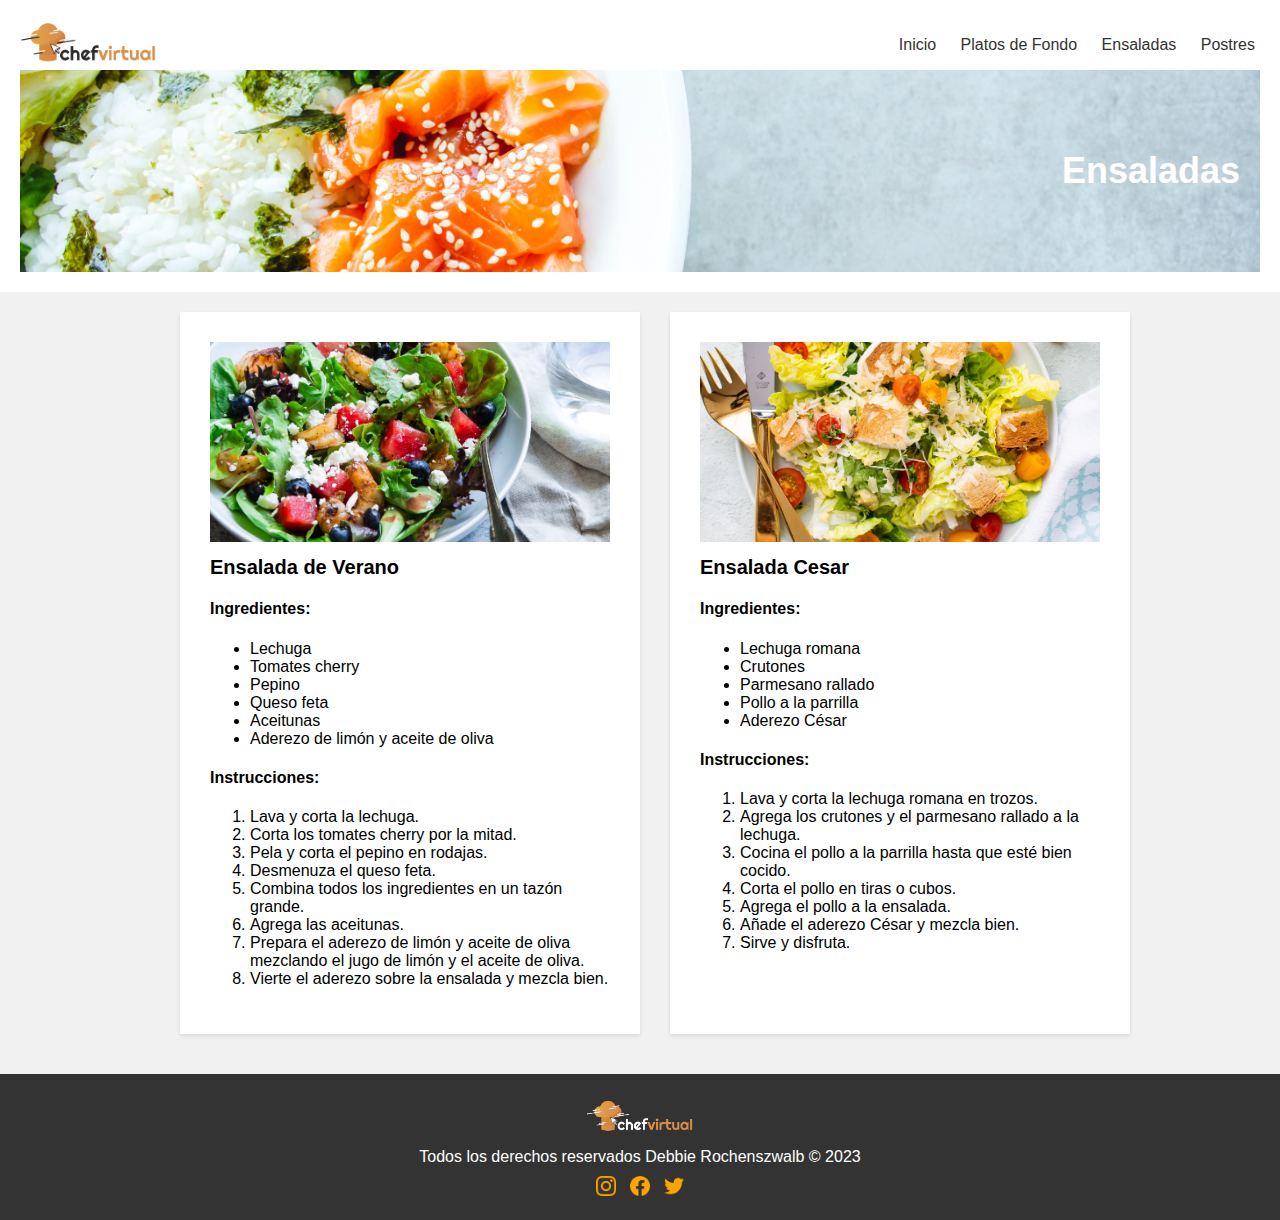
<file: ensaladas.html>
<!DOCTYPE html>
<html lang="es">
<head>
  <meta charset="UTF-8">
  <meta name="viewport" content="width=device-width, initial-scale=1.0">
  <link rel="stylesheet" href="./stylesensalada.css">
  <link rel="icon" href="./imagenes/favicon0.png">
  <title>Chef Virtual - Inicio</title>
</head>
<body class="ensaladas">
  <header>
    <main>
    <nav>
      <div class="logo">
        <img src="./imagenes/logo.png" alt="Logo Chef Virtual">
      </div>
      <ul class="navbar">
        <li><a href="index.html">Inicio</a></li>
        <li><a href="platos_de_fondo.html">Platos de Fondo</a></li>
        <li><a href="ensaladas.html">Ensaladas</a></li>
        <li><a href="postres.html">Postres</a></li>
      </ul>
    <div class="box-icon"></div>

    </nav>
    <div class="hero-header">
      <div class="hero-content">
        <h1>Ensaladas</h1>
      </div>
    </div>
  </header>

  <section class="recipes">
    <div class="recipe-card">
      <img src="./imagenes/ensalada1.jpg" alt="Ensalada de Verano">
      <h3>Ensalada de Verano</h3>
      <h4>Ingredientes:</h4>
      <ul>
        <li>Lechuga</li>
        <li>Tomates cherry</li>
        <li>Pepino</li>
        <li>Queso feta</li>
        <li>Aceitunas</li>
        <li>Aderezo de limón y aceite de oliva</li>
      </ul>
      <h4>Instrucciones:</h4>
      <ol>
        <li>Lava y corta la lechuga.</li>
        <li>Corta los tomates cherry por la mitad.</li>
        <li>Pela y corta el pepino en rodajas.</li>
        <li>Desmenuza el queso feta.</li>
        <li>Combina todos los ingredientes en un tazón grande.</li>
        <li>Agrega las aceitunas.</li>
        <li>Prepara el aderezo de limón y aceite de oliva mezclando el jugo de limón y el aceite de oliva.</li>
        <li>Vierte el aderezo sobre la ensalada y mezcla bien.</li>
      </ol>
    </div>
    <div class="recipe-card">
      <img src="./imagenes/ensalada2.jpg" alt="Ensalada Cesar">
      <h3>Ensalada Cesar</h3>
      <h4>Ingredientes:</h4>
  <ul>
    <li>Lechuga romana</li>
    <li>Crutones</li>
    <li>Parmesano rallado</li>
    <li>Pollo a la parrilla</li>
    <li>Aderezo César</li>
  </ul>
  
  <h4>Instrucciones:</h4>
  <ol>
    <li>Lava y corta la lechuga romana en trozos.</li>
    <li>Agrega los crutones y el parmesano rallado a la lechuga.</li>
    <li>Cocina el pollo a la parrilla hasta que esté bien cocido.</li>
    <li>Corta el pollo en tiras o cubos.</li>
    <li>Agrega el pollo a la ensalada.</li>
    <li>Añade el aderezo César y mezcla bien.</li>
    <li>Sirve y disfruta.</li>
  </ol>
    </div>
  </section>
</main>
  <footer>
    <div class="logo">
      <img src="./imagenes/logoblanco0.png" alt="Logo Chef Virtual">
    </div>
    <p class="rights">Todos los derechos reservados Debbie Rochenszwalb &copy; 2023</p>
    <div class="social-icons">
      <a href="#"><img src="./imagenes/instagram.png" alt="Instagram"></a>
      <a href="#"><img src="./imagenes/facebook.png" alt="Facebook"></a>
      <a href="#"><img src="./imagenes/twitter.png" alt="Twitter"></a>
    </div>
  
  </footer>
  <script src="./app.js"></script>
</body>
</html>
</file>
<file: stylesensalada.css>
/* Estilos generales */
body {
  margin: 0;
  padding: 0;
  font-family: Arial, sans-serif;
  background-color: #f1f1f1;
}

/* Encabezado */
header {
  background-color: #ffffff;
  padding: 20px;
}

nav {
  display: flex;
  justify-content: space-between;
  align-items: center;
}

.logo img {
  height: 40px;
}

.navbar li {
  display: inline-block;
  margin-left: 10px;
}

.navbar li a {
  text-decoration: none;
  color: #333333;
  padding: 5px;
}

.navbar a:hover {
  border-bottom: 2px solid #ff5f00;
  color: #ff5f00;
}

.hero-header {
  background-image: url("./imagenes/banner2.jpg");
  background-size: cover;
  background-position: right center;
  color: #ffffff;
  padding: 80px 20px;
}

.hero-content {
  text-align: right;
}

h1 {
  font-size: 36px;
  margin: 0;
}

.box-icon {
  display: none;
}

@media (max-width: 770px) {
  .box-icon {
    display: inline-block;
  }
}

#menu-icon {
  color: black;
  font-size: 45px;
  z-index: 100;
  cursor: pointer;
  display: none;
}

.subscribe-btn {
  background-color: #ff5f00;
  color: #ffffff;
  border: none;
  padding: 10px 20px;
  border-radius: 20px;
  cursor: pointer;
  transition: background-color 0.3s;
}

.subscribe-btn:hover {
  background-color: #09bb51;
}

/* Contenido principal */
.about {
  background-color: #ffffff;
  padding: 20px;
}
  
  /* Estilos de las tarjetas de recetas */
  .recipes {
    display: flex;
    justify-content: center;
    flex-wrap: wrap;
    padding: 20px;
  }
  
  .recipe-card {
    width: 100%; 
    max-width: 400px;
    background-color: #ffffff;
    padding: 30px;
    margin-bottom: 20px;
    box-shadow: 0px 2px 4px rgba(0, 0, 0, 0.1);
    transition: transform 0.3s;
    margin-left: 30px;
  }
  
  .recipe-card:hover {
    transform: translateY(-5px);
  }
  
  .recipe-card img {
    width: 100%;
    height: 200px;
    object-fit: cover;
  }
  
  .recipe-card h3 {
    font-size: 20px;
    margin: 10px 0;
  }
  
  .recipe-card p {
    margin-bottom: 10px;
  }
  
  .recipe-card a {
    display: inline-block;
    background-color: #ff5f00;
    color: #ffffff;
    padding: 5px 10px;
    text-decoration: none;
    border-radius: 5px;
    margin-top: 10px;
  }
  
  /* Pie de página */
  footer {
    background-color: #333333;
    color: #ffffff;
    padding: 20px;
    text-align: center;
  }
  
  .rights {
    margin: 10px 0;
  }
  
  .social-icons a {
    margin-left: 5px;
    margin-right: 5px;
  }
  
  .social-icons img {
    width: 20px;
  }
  
  /* Estilos adicionales Pantallas pequeñas */
@media screen and (max-width: 770px) {
  #menu-icon {
    display: block;
    color: #333333;
  }

  .navbar {
    position: absolute;
    top: 10px;
    right: 55px;
    width: 160px;
    height: 15vh;
    background: #e2e2e2;
    display: none;
    align-items: center;
    justify-content: center;
    flex-direction: column;
    padding: 50px 20px;
    transition: 300ms all ease;
  }
  .box-icon::after {
    content: "☰";
    font-size: 25px;
  }

  .box-icon.active::after {
    content: "✕";
    font-size: 20px;
  }

  .show {
    display: flex;
    cursor: pointer;
  }

  .navbar a {
    margin-left: 0;
    color: #ffffff;
    display: block;
    margin: 7px 0;
  }
  .navbar.open {
    right: 0;
  }

  .hero-header {
    padding: 40px 20px;
  }

  .recipe-card {
    width: calc(50% - 20px);
  }
}

@media screen and (max-width: 480px) {
  .hero-content {
    text-align: center;
  }

  .recipe-card {
    width: 100%;
  }
}
</file>
